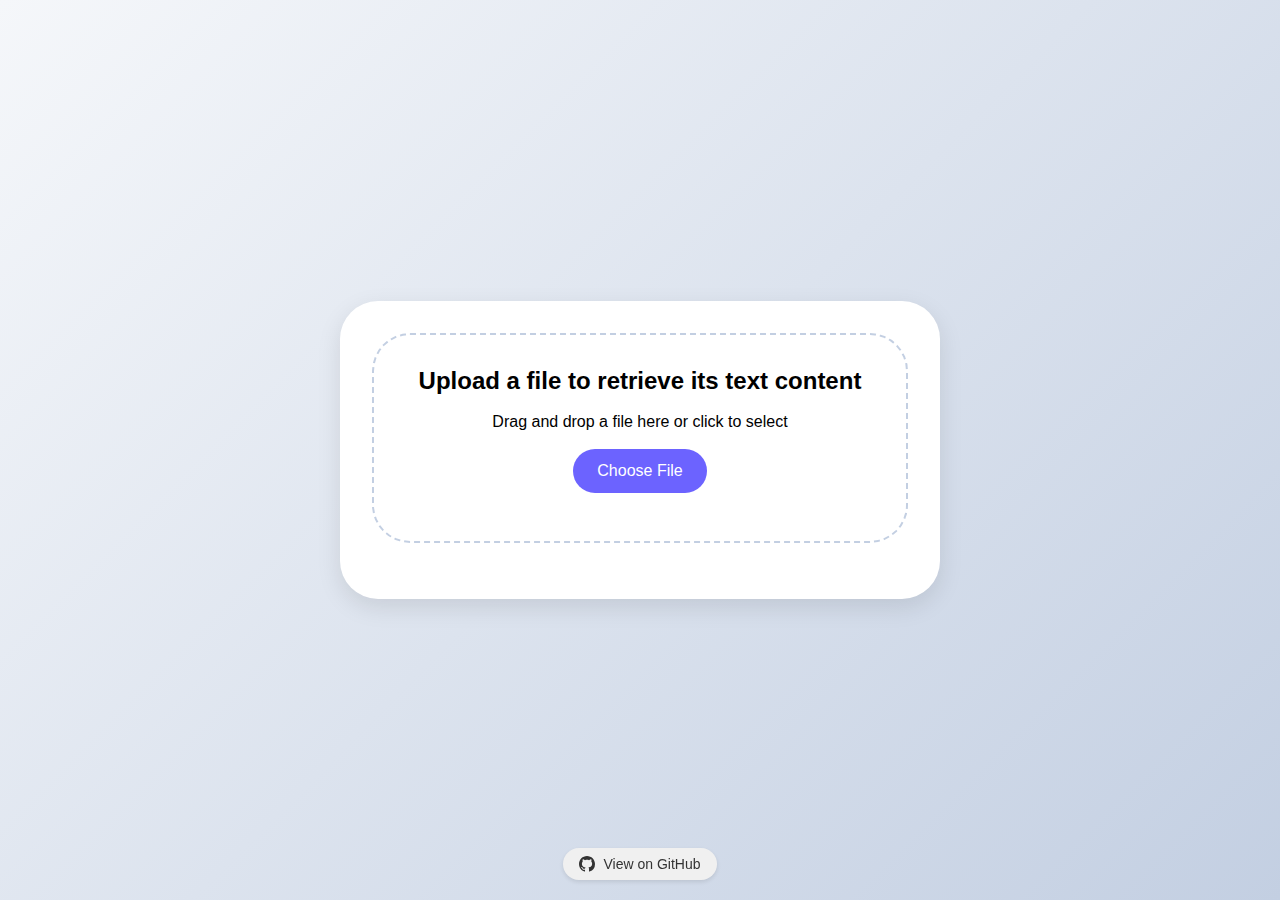
<file: static/index.html>
<!DOCTYPE html>
<html lang="en">

<head>
    <meta charset="UTF-8">
    <meta name="viewport" content="width=device-width, initial-scale=1.0">
    <meta name="description"
        content="Upload a file to retrieve its text content. Simple and easy-to-use file parsing interface that allows you to drag and drop or select files to extract their text content.">
    <title>Parser</title>
    <link rel="icon" type="image/png" href="/favicon.png">
    <link rel="stylesheet" href="styles.css">
</head>

<body>
    <div class="container">
        <div class="upload-area" id="uploadArea">
            <h2>Upload a file to retrieve its text content</h2>
            <br>
            <p>Drag and drop a file here or click to select</p>
            <br>
            <input type="file" id="fileInput" style="display: none">
            <button class="upload-button" id="uploadButton">Choose File</button>
            <div class="file-name" id="fileName"></div>
        </div>
        <div class="spinner" id="spinner"></div>
        <div class="response-area" id="responseArea">
            <button id="copyButton">📋</button>
            <div id="responseText"></div>
        </div>
    </div>

    <script src="script.js"></script>

    <div class="footer">
        <a href="https://github.com/excoffierleonard/parser" target="_blank" class="github-link">
            <svg height="16" viewBox="0 0 16 16" width="16" style="fill: currentColor;">
                <path
                    d="M8 0C3.58 0 0 3.58 0 8c0 3.54 2.29 6.53 5.47 7.59.4.07.55-.17.55-.38 0-.19-.01-.82-.01-1.49-2.01.37-2.53-.49-2.69-.94-.09-.23-.48-.94-.82-1.13-.28-.15-.68-.52-.01-.53.63-.01 1.08.58 1.23.82.72 1.21 1.87.87 2.33.66.07-.52.28-.87.51-1.07-1.78-.2-3.64-.89-3.64-3.95 0-.87.31-1.59.82-2.15-.08-.2-.36-1.02.08-2.12 0 0 .67-.21 2.2.82.64-.18 1.32-.27 2-.27.68 0 1.36.09 2 .27 1.53-1.04 2.2-.82 2.2-.82.44 1.1.16 1.92.08 2.12.51.56.82 1.27.82 2.15 0 3.07-1.87 3.75-3.65 3.95.29.25.54.73.54 1.48 0 1.07-.01 1.93-.01 2.2 0 .21.15.46.55.38A8.013 8.013 0 0016 8c0-4.42-3.58-8-8-8z">
                </path>
            </svg>
            View on GitHub
        </a>
    </div>
</body>

</html>
</file>
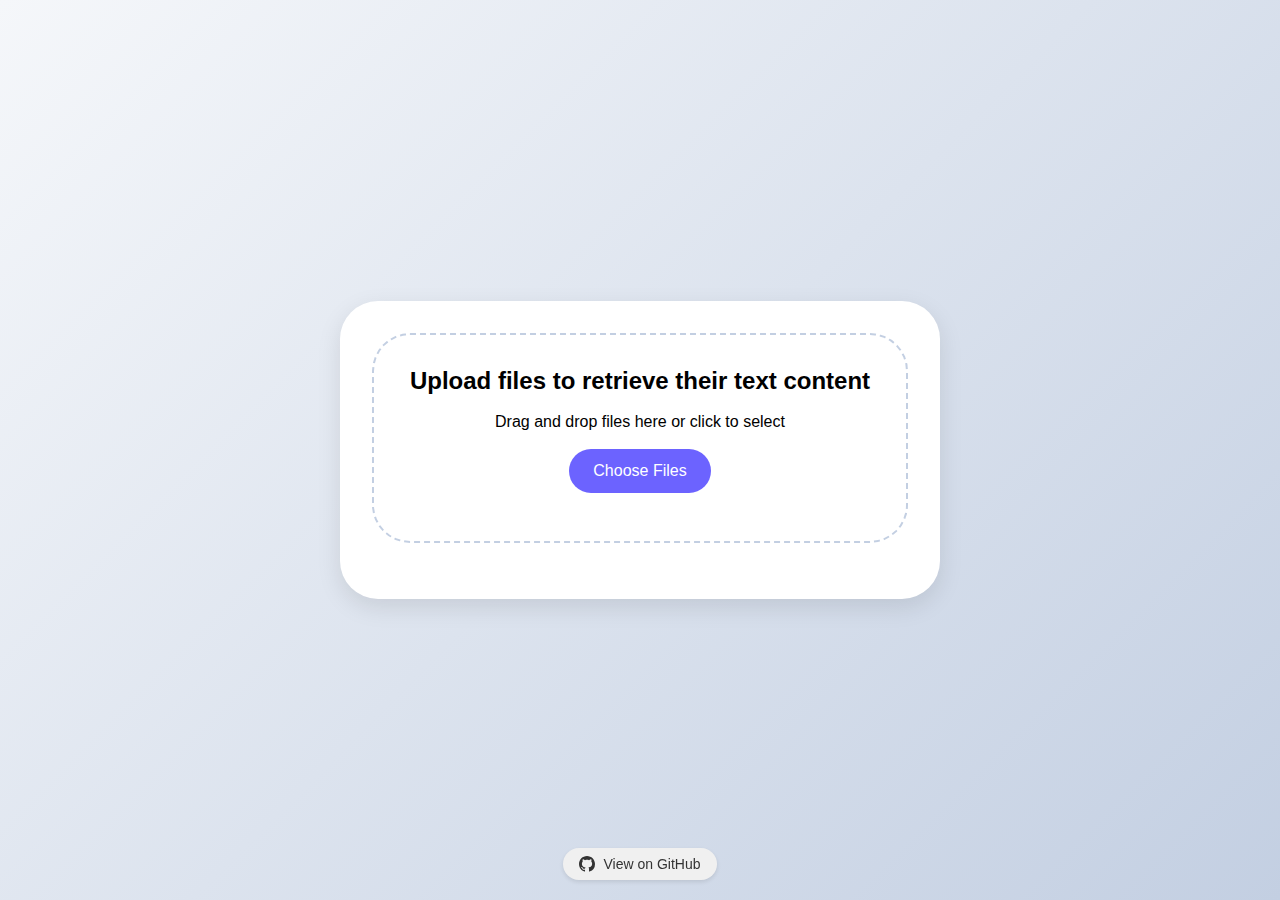
<file: assets/web/index.html>
<!DOCTYPE html>
<html lang="en">

<head>
    <meta charset="UTF-8">
    <meta name="viewport" content="width=device-width, initial-scale=1.0">
    <meta name="description"
        content="Upload a file to retrieve its text content. Simple and easy-to-use file parsing interface that allows you to drag and drop or select files to extract their text content.">
    <title>Parser</title>
    <link rel="icon" type="image/png" href="/favicon.png">
    <link rel="stylesheet" href="styles.css">
</head>

<body>
    <div class="container">
        <div class="upload-area" id="uploadArea">
            <h2>Upload files to retrieve their text content</h2>
            <br>
            <p>Drag and drop files here or click to select</p>
            <br>
            <input type="file" id="fileInput" multiple style="display: none">
            <button class="upload-button" id="uploadButton">Choose Files</button>
            <div class="file-name" id="fileName"></div>
        </div>
        <div class="spinner" id="spinner"></div>
        <div class="response-area" id="responseArea">
            <div id="responseText"></div>
        </div>
    </div>

    <div class="footer">
        <a href="https://github.com/excoffierleonard/parser" target="_blank" class="github-link">
            <svg height="16" viewBox="0 0 16 16" width="16" style="fill: currentColor;">
                <path
                    d="M8 0C3.58 0 0 3.58 0 8c0 3.54 2.29 6.53 5.47 7.59.4.07.55-.17.55-.38 0-.19-.01-.82-.01-1.49-2.01.37-2.53-.49-2.69-.94-.09-.23-.48-.94-.82-1.13-.28-.15-.68-.52-.01-.53.63-.01 1.08.58 1.23.82.72 1.21 1.87.87 2.33.66.07-.52.28-.87.51-1.07-1.78-.2-3.64-.89-3.64-3.95 0-.87.31-1.59.82-2.15-.08-.2-.36-1.02.08-2.12 0 0 .67-.21 2.2.82.64-.18 1.32-.27 2-.27.68 0 1.36.09 2 .27 1.53-1.04 2.2-.82 2.2-.82.44 1.1.16 1.92.08 2.12.51.56.82 1.27.82 2.15 0 3.07-1.87 3.75-3.65 3.95.29.25.54.73.54 1.48 0 1.07-.01 1.93-.01 2.2 0 .21.15.46.55.38A8.013 8.013 0 0016 8c0-4.42-3.58-8-8-8z">
                </path>
            </svg>
            View on GitHub
        </a>
    </div>
    <script src="script.js"></script>
</body>

</html>
</file>
<file: static/styles.css>
/* CSS Variables */
:root {
    --border-radius: 38px;
}

/* Modern CSS reset and global styles */
* {
    margin: 0;
    padding: 0;
    box-sizing: border-box;
    font-family: -apple-system, BlinkMacSystemFont, 'Segoe UI', Roboto, Oxygen, Ubuntu, Cantarell, sans-serif;
}

body {
    min-height: 100vh;
    background: linear-gradient(135deg, #f5f7fa 0%, #c3cfe2 100%);
    padding: 2rem;
    display: flex;
    justify-content: center;
    align-items: center;
}

/* Main container styles */
.container {
    background: white;
    padding: 2rem;
    border-radius: var(--border-radius);
    box-shadow: 0 8px 24px rgba(0, 0, 0, 0.1);
    width: 100%;
    max-width: 600px;
}

/* Upload area styles */
.upload-area {
    border: 2px dashed #c3cfe2;
    border-radius: var(--border-radius);
    padding: 2rem;
    text-align: center;
    margin-bottom: 1.5rem;
    cursor: pointer;
    transition: all 0.3s ease;
}

.upload-area:hover {
    border-color: #6c63ff;
    background: #f8f9fa;
}

.upload-area.drag-over {
    border-color: #6c63ff;
    background: #f0f3ff;
}

/* Button styles */
.upload-button {
    background: #6c63ff;
    color: white;
    border: none;
    padding: 0.8rem 1.5rem;
    border-radius: var(--border-radius);
    cursor: pointer;
    font-size: 1rem;
    transition: background 0.3s ease;
}

.upload-button:hover {
    background: #5a52cc;
}

/* Response area styles */
.response-area {
    margin-top: 2rem;
    padding: 1rem;
    border-radius: var(--border-radius);
    background: #f8f9fa;
    white-space: pre-wrap;
    display: none;
    position: relative;
}

.response-area.success {
    border-left: 4px solid #28a745;
    background: #f8fff9;
}

.response-area.error {
    border-left: 4px solid #dc3545;
    background: #fff8f8;
}

/* Loading spinner */
.spinner {
    display: none;
    width: 30px;
    height: 30px;
    border: 3px solid #f3f3f3;
    border-top: 3px solid #6c63ff;
    border-radius: 50%;
    animation: spin 1s linear infinite;
    margin: 1rem auto;
}

@keyframes spin {
    0% {
        transform: rotate(0deg);
    }

    100% {
        transform: rotate(360deg);
    }
}

/* File name display */
.file-name {
    margin-top: 1rem;
    color: #666;
    font-size: 0.9rem;
}

/* GitHub link styles */
.footer {
    position: fixed;
    bottom: 20px;
    left: 0;
    right: 0;
    text-align: center;
}

.github-link {
    color: #333;
    text-decoration: none;
    padding: 8px 16px;
    border-radius: var(--border-radius);
    background: #f0f0f0;
    font-size: 14px;
    display: inline-flex;
    align-items: center;
    gap: 8px;
    transition: all 0.3s ease;
    box-shadow: 0 2px 4px rgba(0, 0, 0, 0.1);
}

.github-link:hover {
    background: #e0e0e0;
    transform: translateY(-2px);
    box-shadow: 0 4px 8px rgba(0, 0, 0, 0.15);
}

#copyButton {
    position: absolute;
    top: 12px;
    right: 12px;
    background: #6c63ff;
    color: white;
    border: none;
    border-radius: 6px;
    padding: 6px 10px;
    cursor: pointer;
    transition: all 0.2s ease;
    font-size: 16px;
}

#copyButton:hover {
    background: #5a52cc;
    transform: translateY(-1px);
    box-shadow: 0 2px 4px rgba(0, 0, 0, 0.1);
}

#copyButton:active {
    transform: translateY(0);
    box-shadow: none;
}
</file>
<file: assets/web/styles.css>
/* CSS Variables */
:root {
    --border-radius: 38px;
}

/* Modern CSS reset and global styles */
* {
    margin: 0;
    padding: 0;
    box-sizing: border-box;
    font-family: 'Segoe UI', Roboto, 'Helvetica Neue', Arial, sans-serif;
}

body {
    min-height: 100vh;
    background: linear-gradient(135deg, #f5f7fa 0%, #c3cfe2 100%);
    padding: 2rem;
    display: flex;
    justify-content: center;
    align-items: center;
}

/* Main container styles */
.container {
    background: white;
    padding: 2rem;
    border-radius: var(--border-radius);
    box-shadow: 0 8px 24px rgba(0, 0, 0, 0.1);
    width: 100%;
    max-width: 600px;
}

/* Upload area styles */
.upload-area {
    border: 2px dashed #c3cfe2;
    border-radius: var(--border-radius);
    padding: 2rem;
    text-align: center;
    margin-bottom: 1.5rem;
    cursor: pointer;
    transition: all 0.3s ease;
}

.upload-area:hover {
    border-color: #6c63ff;
    background: #f8f9fa;
}

.upload-area.drag-over {
    border-color: #6c63ff;
    background: #f0f3ff;
}

/* Button styles */
.upload-button {
    background: #6c63ff;
    color: white;
    border: none;
    padding: 0.8rem 1.5rem;
    border-radius: var(--border-radius);
    cursor: pointer;
    font-size: 1rem;
    transition: background 0.3s ease;
}

.upload-button:hover {
    background: #5a52cc;
}

/* Response area styles */
.response-area {
    margin-top: 2rem;
    padding: 1rem;
    border-radius: var(--border-radius);
    background: #f8f9fa;
    white-space: pre-wrap;
    display: none;
    position: relative;
}

.response-area.success {
    border-left: 4px solid #28a745;
    background: #f8fff9;
}

.response-area.error {
    border-left: 4px solid #dc3545;
    background: #fff8f8;
}

/* Response text formatting */
#responseText {
    white-space: pre-wrap;
    max-height: 400px;
    overflow-y: auto;
    padding-right: 40px;
    /* Make space for copy button */
}

/* Loading spinner */
.spinner {
    display: none;
    width: 30px;
    height: 30px;
    border: 3px solid #f3f3f3;
    border-top: 3px solid #6c63ff;
    border-radius: 50%;
    animation: spin 1s linear infinite;
    margin: 1rem auto;
}

@keyframes spin {
    0% {
        transform: rotate(0deg);
    }

    100% {
        transform: rotate(360deg);
    }
}

/* File name display */
.file-name {
    margin-top: 1rem;
    color: #666;
    font-size: 0.9rem;
    max-height: 100px;
    overflow-y: auto;
    word-break: break-all;
}

/* GitHub link styles */
.footer {
    position: fixed;
    bottom: 20px;
    left: 0;
    right: 0;
    text-align: center;
}

.github-link {
    color: #333;
    text-decoration: none;
    padding: 8px 16px;
    border-radius: var(--border-radius);
    background: #f0f0f0;
    font-size: 14px;
    display: inline-flex;
    align-items: center;
    gap: 8px;
    transition: all 0.3s ease;
    box-shadow: 0 2px 4px rgba(0, 0, 0, 0.1);
}

.github-link:hover {
    background: #e0e0e0;
    transform: translateY(-2px);
    box-shadow: 0 4px 8px rgba(0, 0, 0, 0.15);
}

/* Copy button for each text box */
.copy-button {
    position: absolute;
    top: 12px;
    right: 12px;
    background: #6c63ff;
    color: white;
    border: none;
    border-radius: var(--border-radius);
    padding: 6px 10px;
    cursor: pointer;
    transition: all 0.2s ease;
    font-size: 16px;
}

.copy-button:hover {
    background: #5a52cc;
    transform: translateY(-1px);
    box-shadow: 0 2px 4px rgba(0, 0, 0, 0.1);
}

.copy-button:active {
    transform: translateY(0);
    box-shadow: none;
}

/* Text box container */
.text-box {
    position: relative;
    background: #f8f9fa;
    border-radius: var(--border-radius);
    padding: 1rem;
    margin-bottom: 1rem;
    border: 1px solid #e9ecef;
}

.text-box:last-child {
    margin-bottom: 0;
}

/* Text content */
.text-content {
    padding-right: 40px;
    /* Make space for copy button */
    white-space: pre-wrap;
}
</file>
